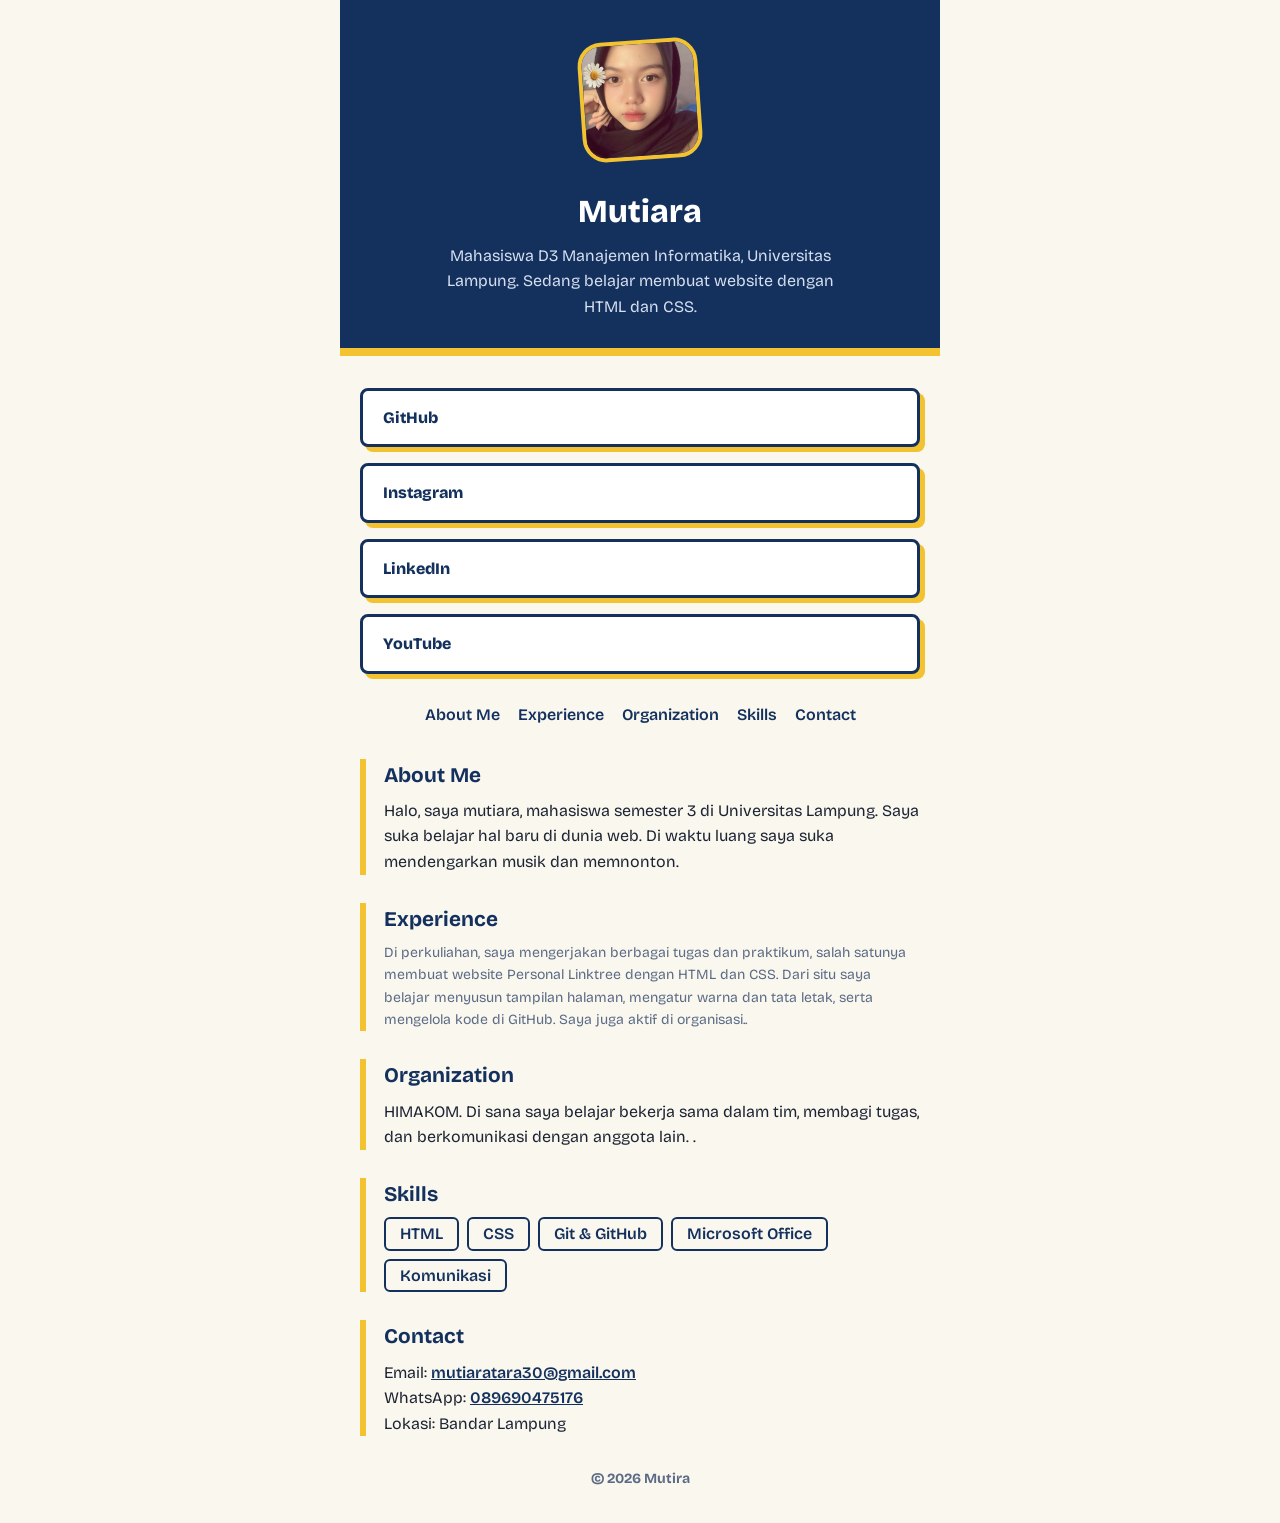
<file: index.html>
<!DOCTYPE html>
<html lang="id">
<head>
  <meta charset="UTF-8">
  <meta name="viewport" content="width=device-width, initial-scale=1">
  <title>Mutiara | Personal Linktree</title>
  <link rel="preconnect" href="https://fonts.googleapis.com">
  <link href="https://fonts.googleapis.com/css2?family=Bricolage+Grotesque:wght@400;600;800&display=swap" rel="stylesheet">
  <link rel="stylesheet" href="style.css">
</head>
<body>
  <main class="wrap">

    <header class="profile">
      <img class="foto" src="foto.jpg" alt="Foto profil Nama Kamu">
      <h1>Mutiara</h1>
      <p class="bio">Mahasiswa D3 Manajemen Informatika, Universitas Lampung. Sedang belajar membuat website dengan HTML dan CSS.</p>
    </header>

    <nav class="links" aria-label="Tautan utama">
      <a href="https://github.com/mutiaratara30/mutiara_2507071001_tugas1_prakpbw" target="_blank" rel="noopener">GitHub</a>
      <a href="https://www.instagram.com/_mutiaratraa?stkn=dWx2emJqaHlxYjN3&utm_source=qr" target="_blank" rel="noopener">Instagram</a>
      <a href="https://www.linkedin.com/in/mutiara-23732143b" target="_blank" rel="noopener">LinkedIn</a>
      <a href="https://youtu.be/mKLYsFtD2Uk" target="_blank" rel="noopener">YouTube</a>
    </nav>


    <nav class="tabs" aria-label="Bagian halaman">
      <a href="#about">About Me</a>
      <a href="#experience">Experience</a>
      <a href="#organization">Organization</a>
      <a href="#skills">Skills</a>
      <a href="#contact">Contact</a>
    </nav>

    <section id="about">
      <h2>About Me</h2>
      <p>Halo, saya mutiara, mahasiswa semester 3 di Universitas Lampung. Saya suka belajar hal baru di dunia web. Di waktu luang saya suka mendengarkan musik dan memnonton.</p>
    </section>

    <section id="experience">
      <h2>Experience</h2>
      <ul class="timeline">
        <li><strong></strong><span>Di perkuliahan, saya mengerjakan berbagai tugas dan praktikum, salah satunya membuat website Personal Linktree dengan HTML dan CSS. Dari situ saya belajar menyusun tampilan halaman, mengatur warna dan tata letak, serta mengelola kode di GitHub. Saya juga aktif di organisasi..</p></li>
      </ul>
    </section>

    <section id="organization">
      <h2>Organization</h2>
      <ul class="timeline">
        <li><strong></span><p>HIMAKOM. Di sana saya belajar bekerja sama dalam tim, membagi tugas, dan berkomunikasi dengan anggota lain. .</p></li>
      </ul>
    </section>

    <section id="skills">
      <h2>Skills</h2>
      <ul class="skills">
        <li>HTML</li>
        <li>CSS</li>
        <li>Git &amp; GitHub</li>
        <li>Microsoft Office</li>
        <li>Komunikasi</li>
      </ul>
    </section>

    <section id="contact">
      <h2>Contact</h2>
      <p>Email: <a href="mailto:emailkamu@gmail.com">mutiaratara30@gmail.com</a><br>
      WhatsApp: <a href="https://wa.me/6281234567890" target="_blank" rel="noopener">089690475176</a><br>
      Lokasi: Bandar Lampung</p>
    </section>

    <footer>&copy; 2026 Mutira</footer>
  </main>
</body>
</html>
</file>
<file: style.css>
:root {
  --biru: #14315E;
  --kuning: #F2C230;
  --krem: #FAF7EF;
  --putih: #FFFFFF;
  --teks: #1C2433;
  --redup: #5B6B85;
}

* { box-sizing: border-box; margin: 0; padding: 0; }
html { scroll-behavior: smooth; }

body {
  font-family: "Bricolage Grotesque", Arial, sans-serif;
  background: var(--krem);
  color: var(--teks);
  line-height: 1.6;
}

.wrap { max-width: 600px; margin: 0 auto; padding: 0 20px 32px; }

.profile {
  background: var(--biru);
  color: #fff;
  text-align: center;
  margin: 0 -20px 32px;
  padding: 40px 24px 28px;
  border-bottom: 8px solid var(--kuning);
}
.foto {
  width: 120px; height: 120px;
  border-radius: 24px;
  object-fit: cover;
  border: 4px solid var(--kuning);
  background: var(--kuning);
  transform: rotate(-4deg);
}
.profile h1 { font-size: 2rem; font-weight: 800; margin-top: 18px; }
.bio { max-width: 40ch; margin: 6px auto 0; color: #D6DFF0; }

.links { display: flex; flex-direction: column; gap: 16px; margin-bottom: 28px; }
.links a {
  display: block;
  padding: 14px 20px;
  background: var(--putih);
  color: var(--biru);
  font-weight: 800;
  text-decoration: none;
  text-align: left;
  border: 3px solid var(--biru);
  border-radius: 8px;
  box-shadow: 5px 5px 0 var(--kuning);
  transition: transform .12s, box-shadow .12s, background .12s, color .12s;
}
.links a:hover {
  background: var(--biru);
  color: #fff;
  transform: translate(5px, 5px);
  box-shadow: 0 0 0 var(--kuning);
}

.tabs { display: flex; flex-wrap: wrap; justify-content: center; gap: 6px 18px; margin-bottom: 28px; }
.tabs a { color: var(--biru); font-weight: 600; text-decoration: none; border-bottom: 3px solid transparent; }
.tabs a:hover { border-bottom-color: var(--kuning); }

section { margin-bottom: 28px; padding-left: 18px; border-left: 6px solid var(--kuning); }
h2 { font-size: 1.3rem; color: var(--biru); margin-bottom: 6px; }
section a { color: var(--biru); font-weight: 600; }
section a:hover { background: var(--kuning); text-decoration: none; }

.timeline { list-style: none; }
.timeline li { margin-bottom: 14px; }
.timeline li:last-child { margin-bottom: 0; }
.timeline span { display: block; font-size: .875rem; color: var(--redup); }

.skills { list-style: none; display: flex; flex-wrap: wrap; gap: 8px; }
.skills li {
  border: 2px solid var(--biru);
  color: var(--biru);
  font-weight: 600;
  padding: 2px 14px;
  border-radius: 6px;
  transition: background .12s;
}
.skills li:hover { background: var(--kuning); }

footer { text-align: center; font-size: .875rem; color: var(--redup); margin-top: 32px; }

a:focus-visible { outline: 3px solid var(--kuning); outline-offset: 3px; }

@media (prefers-reduced-motion: reduce) {
  html { scroll-behavior: auto; }
  * { transition: none !important; }
}
section p,
.blok p,
section p :not(a),
.blok p :not(a) {
  font-size: 1rem !important;
  font-weight: 400 !important;
  color: var(--teks) !important;
}
</file>
